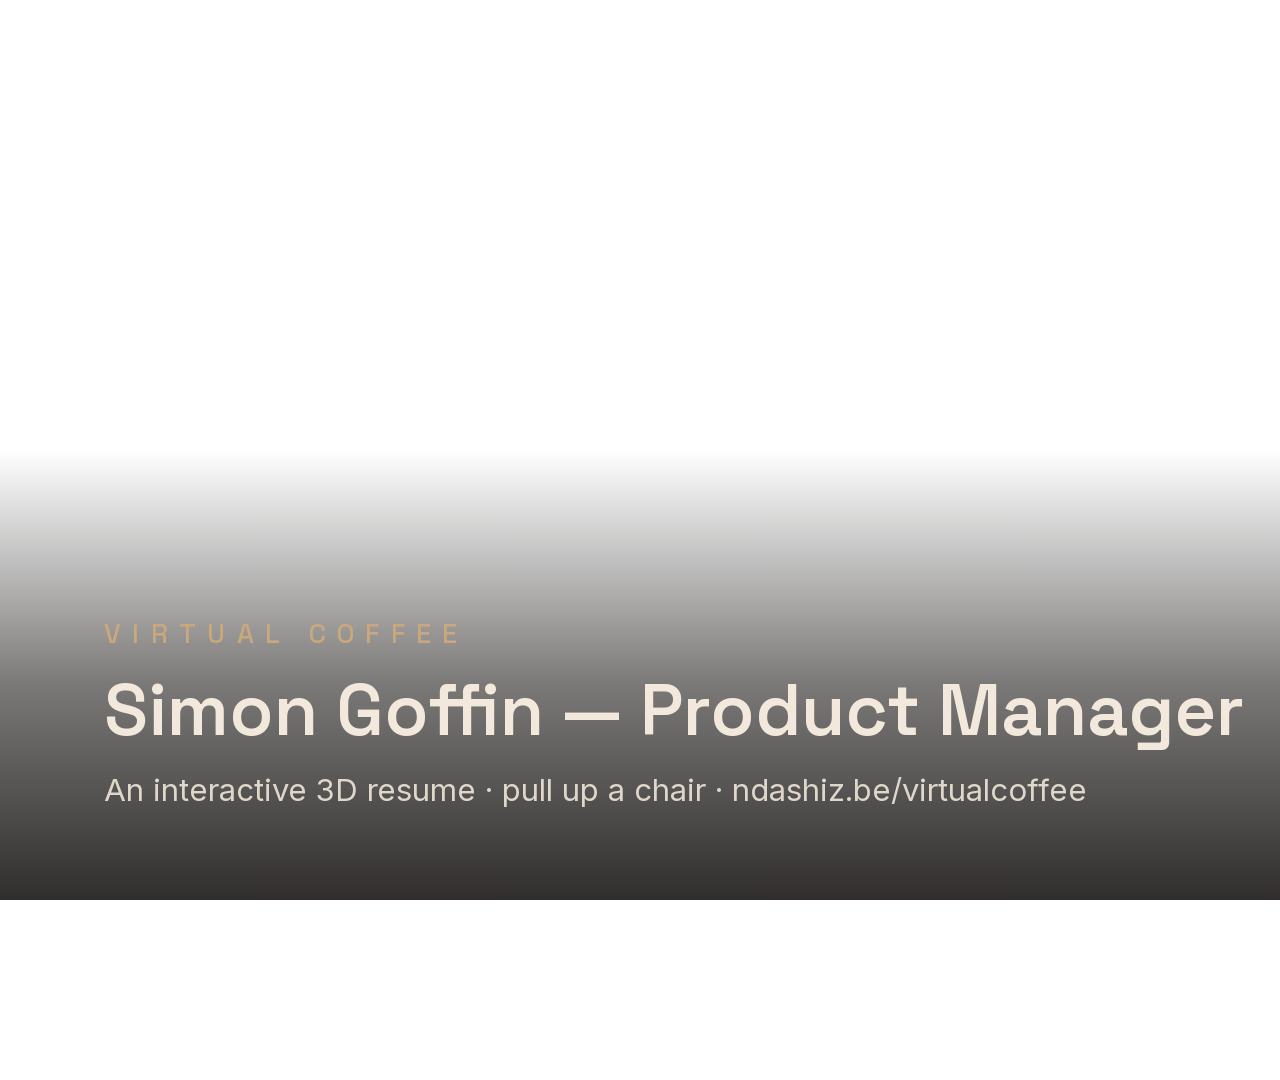
<file: film/title.html>
<!doctype html><html><head><meta charset="utf-8"><style>
@font-face{font-family:SG;src:url(../fonts/space-grotesk-latin.woff2) format('woff2');font-weight:300 700}
@font-face{font-family:IN;src:url(../fonts/inter-latin.woff2) format('woff2');font-weight:100 900}
html,body{margin:0;width:1920px;height:1080px;overflow:hidden;background:transparent}
.sh{position:absolute;inset:0;background:linear-gradient(to top,rgba(14,11,9,.86) 0%,rgba(14,11,9,.55) 24%,rgba(14,11,9,0) 50%)}
.t{position:absolute;left:104px;bottom:92px;color:#f2e9dc}
.e{font:500 27px SG;letter-spacing:.42em;color:#caa87c;text-transform:uppercase;margin-bottom:22px}
h1{font:600 72px/1.05 SG;margin:0 0 22px}
p{font:400 31px IN;margin:0;color:rgba(242,233,220,.88)}
</style></head><body><div class="sh"></div><div class="t"><div class="e">Virtual Coffee</div>
<h1>Simon Goffin — Product Manager</h1><p>An interactive 3D resume · pull up a chair · ndashiz.be/virtualcoffee</p></div></body></html>
</file>
